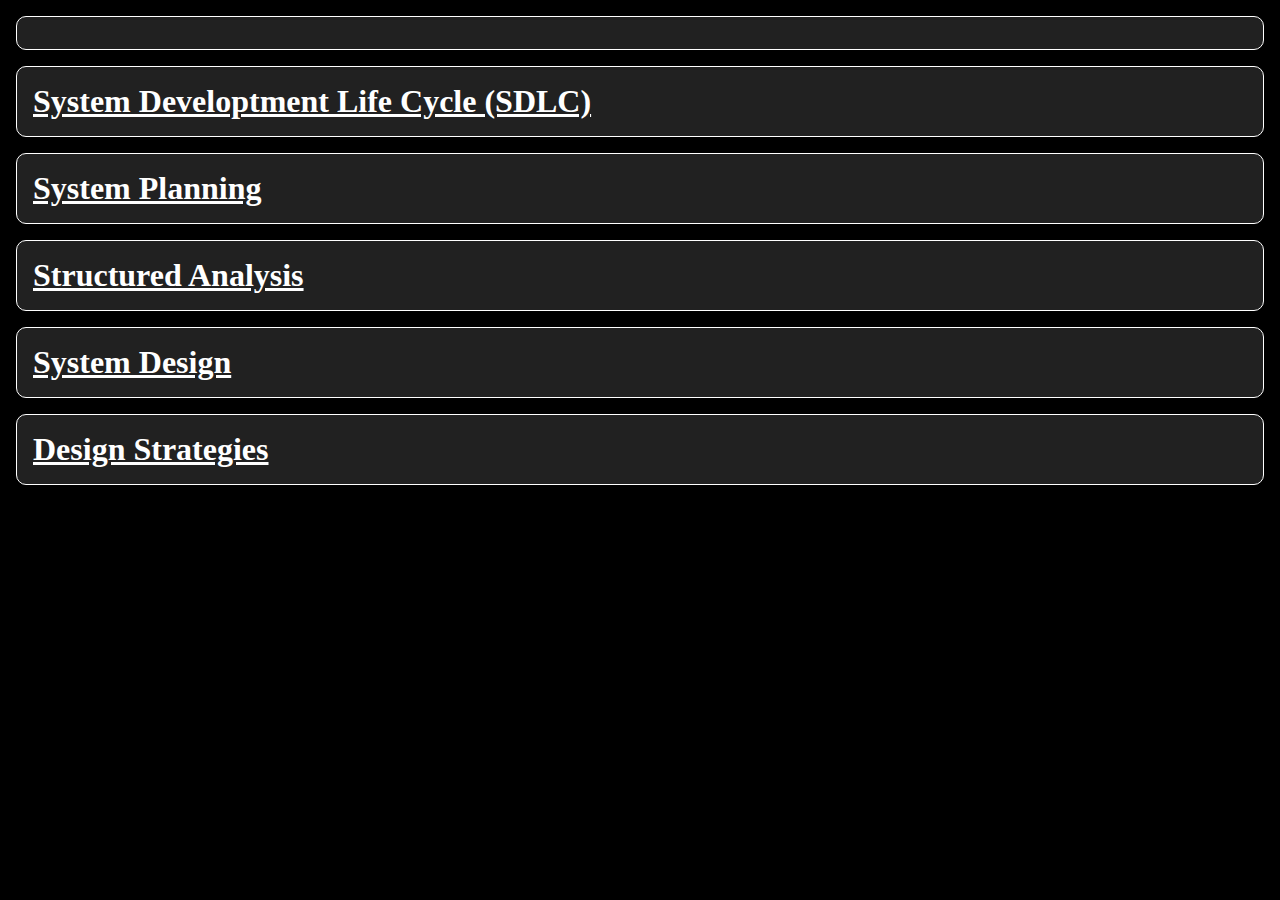
<file: index.html>
<!DOCTYPE html>
<html lang="en">
<head>
    <meta charset="UTF-8">
    <meta name="viewport" content="width=device-width, initial-scale=1.0">
    <title>Notes</title>
    <link rel="stylesheet" href="./style.css">
</head>
<body>
    <h1><a href=""></a></h1>
    <h1><a href="./SDLC/index.html">System Developtment Life Cycle (SDLC)</a></h1>
    <h1><a href="./System Planning/index.html">System Planning</a></h1>
    <h1><a href="./Structured Analysis/index.html">Structured Analysis</a></h1>
    <h1><a href="./System Design/index.html">System Design</a></h1>
    <h1><a href="./Design Strategies/index.html">Design Strategies</a></h1>
</body>
</html>
</file>
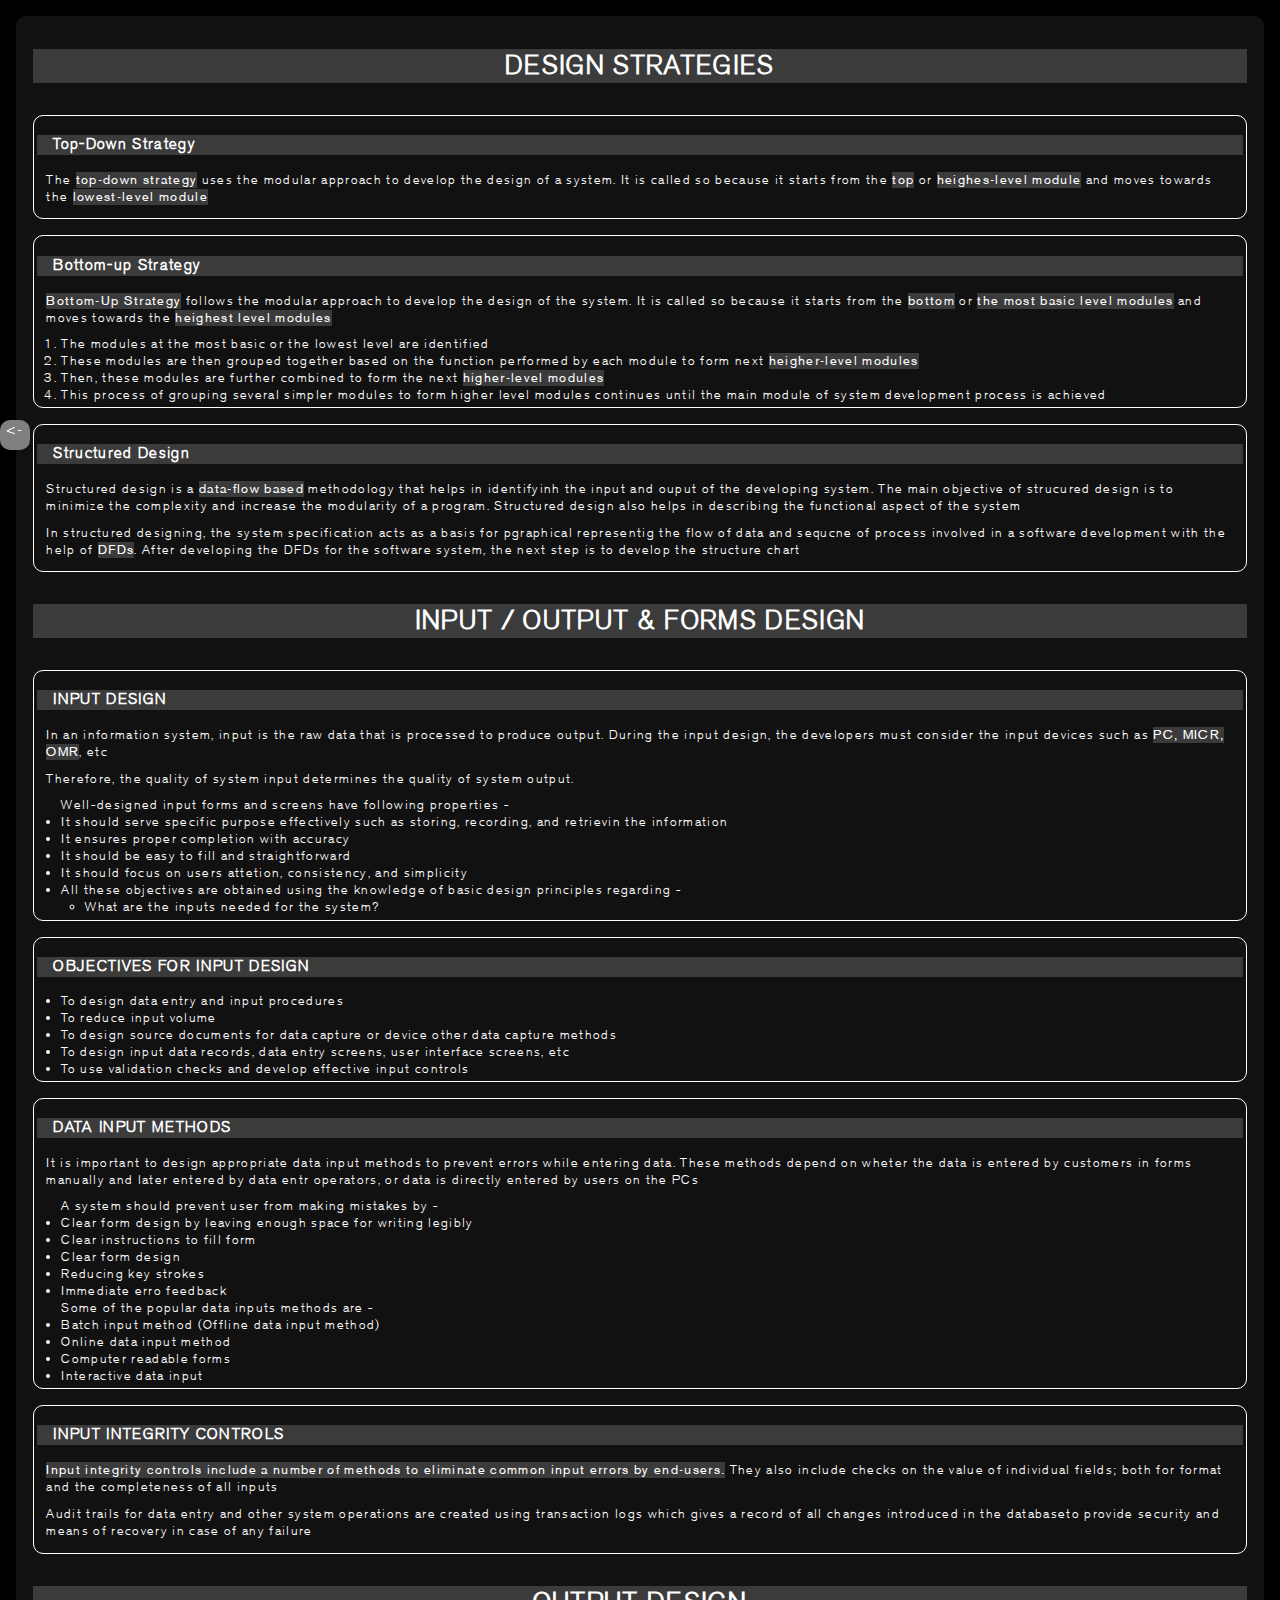
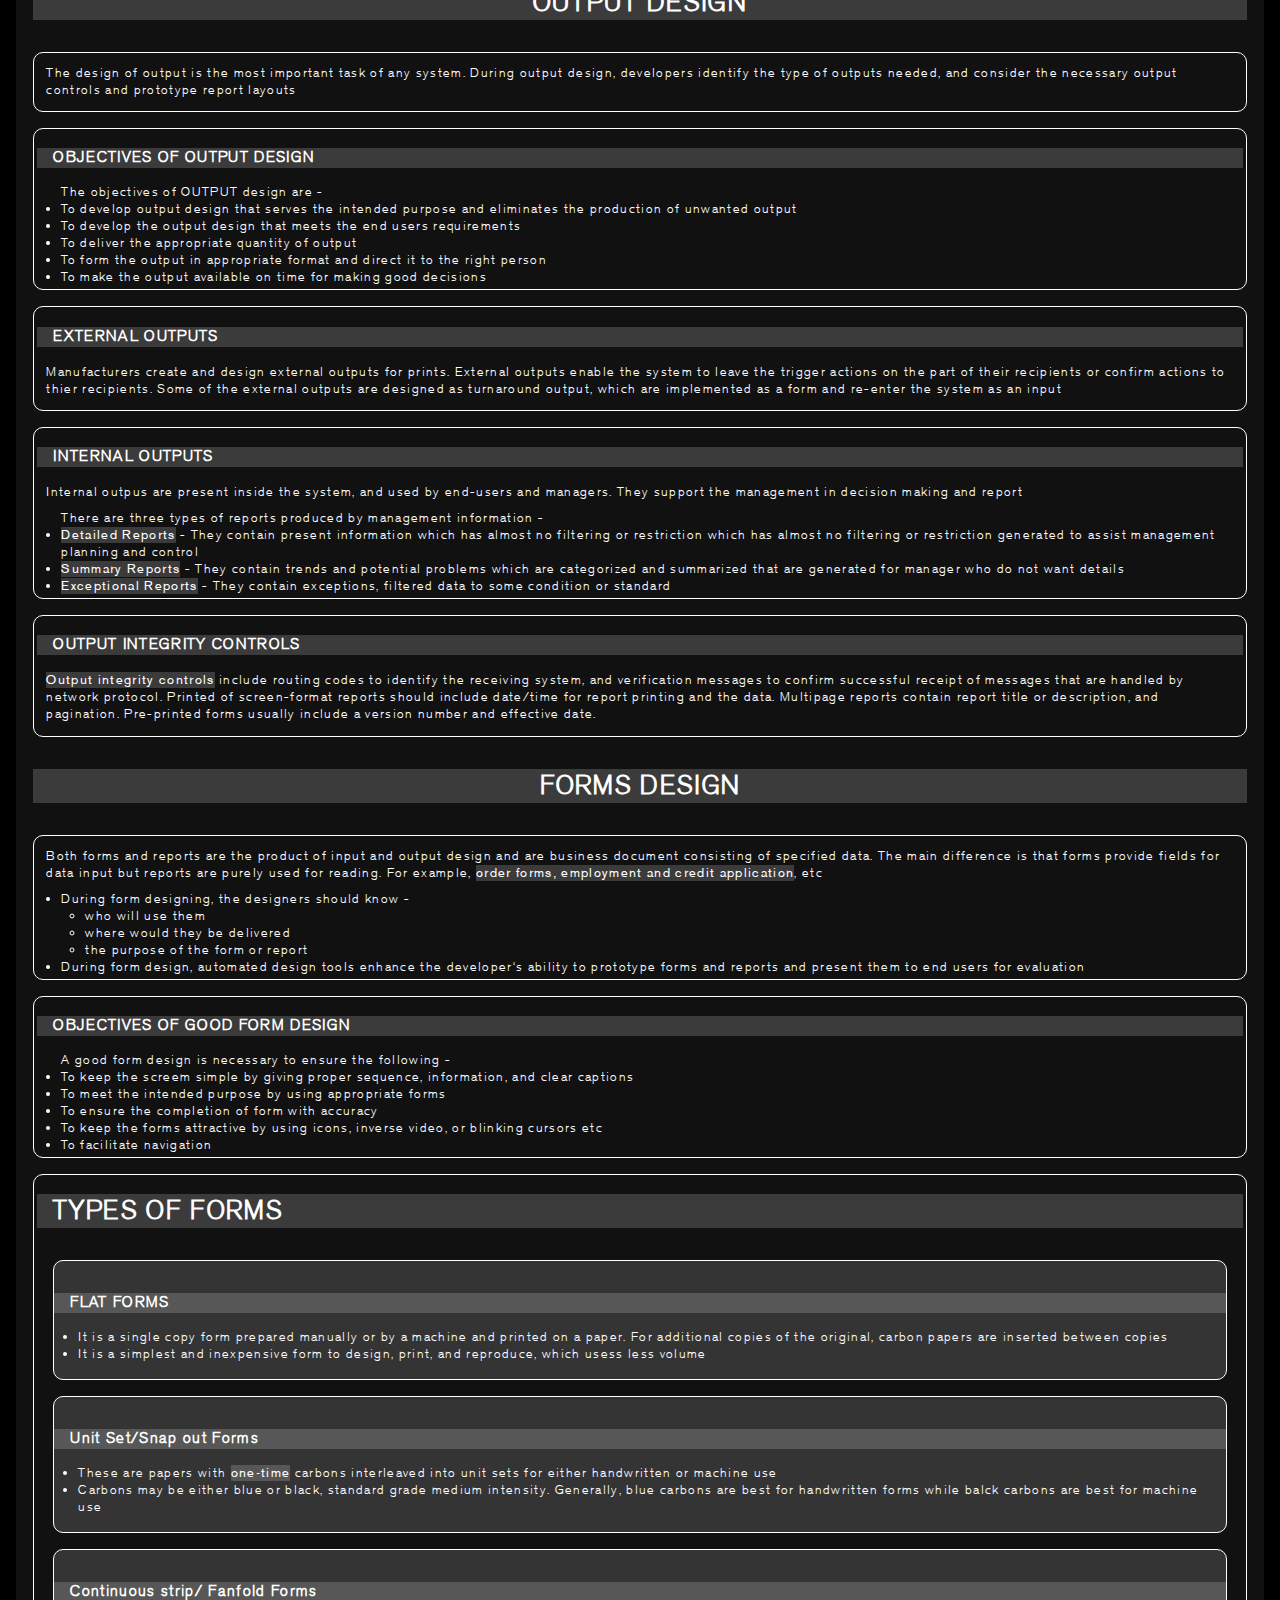
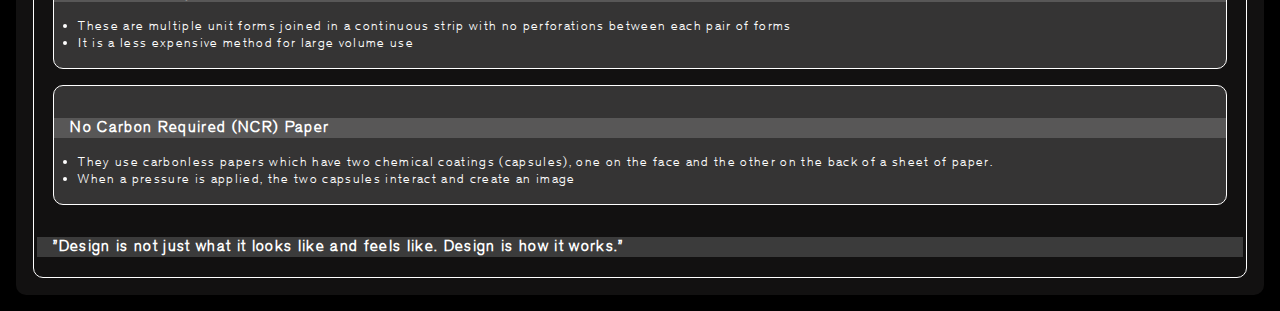
<file: Design Strategies/index.html>
<!DOCTYPE html>
<html lang="en">
<head>
    <meta charset="UTF-8">
    <meta name="viewport" content="width=device-width, initial-scale=1.0">
    <title>Document</title>
    <link rel="stylesheet" href="../master.css">
</head>
<body>
    <main>
        <header><h1>DESIGN STRATEGIES</h1></header>
        <section>
            <h3>Top-Down Strategy</h3>
            <p>The <span>top-down strategy</span> uses the modular approach to develop the design of a system. It is called so because it starts from the <span>top</span> or <span>heighes-level module</span> and moves towards the <span>lowest-level module</span> </p>
        </section>
        <section>
            <h3>Bottom-up Strategy</h3>
            <p><span>Bottom-Up Strategy</span> follows the modular approach to develop the design of the system. It is called so because it starts from the <span>bottom</span> or <span>the most basic level modules</span> and moves towards the <span>heighest level modules</span></p>
            <ol>
                <li>The modules at the most basic or the lowest level are identified</li>
                <li>These modules are then grouped together based on the function performed by each module to form next <span>heigher-level modules</span></li>
                <li>Then, these modules are further combined to form the next <span>higher-level modules</span></li>
                <li>This process of grouping several simpler modules to form higher level modules continues until the main module of system development process is achieved</li>
            </ol>
        </section>
        <section>
            <h3>Structured Design</h3>
            <p>Structured design is a <span>data-flow based</span> methodology that helps in identifyinh the input and ouput of the developing system. The main objective of strucured design is to minimize the complexity and increase the modularity of a program. Structured design also helps in describing the functional aspect of the system</p>
            <p>In structured designing, the system specification acts as a basis for pgraphical representig the flow of data and sequcne of process involved in a software development with the help of <span>DFDs</span>. After developing the DFDs for the software system, the next step is to develop the structure chart</p>
        </section>
        <header><h1>INPUT / OUTPUT & FORMS DESIGN</h1></header>
        <section>
            <h3>INPUT DESIGN</h3>
            <p>In an information system, input is the raw data that is processed to produce output. During the input design, the developers must consider the input devices such as <span>PC, MICR, OMR</span>, etc</p>
            <p>Therefore, the quality of system input determines the quality of system output.</p>
            <ul>Well-designed input forms and screens have following properties - 
                <li>It should serve specific purpose effectively such as storing, recording, and retrievin the information</li>
                <li>It ensures proper completion with accuracy</li>
                <li>It should be easy to fill and straightforward</li>
                <li>It should focus on users attetion, consistency, and simplicity</li>
                <li>All these objectives are obtained using the knowledge of basic design principles regarding -</li>
                <ul>
                    <li>What are the inputs needed for the system?</li>
                </ul>
            </ul>
        </section>
        <section>
            <h3>OBJECTIVES FOR INPUT DESIGN</h3>
            <ul>
                <li>To design data entry and input procedures</li>
                <li>To reduce input volume</li>
                <li>To design source documents for data capture or device other data capture methods</li>
                <li>To design input data records, data entry screens, user interface screens, etc</li>
                <li>To use validation checks and develop effective input controls</li>
            </ul>
        </section>
        <section>
            <h3>DATA INPUT METHODS</h3>
            <p>It is important to design appropriate data input methods to prevent errors while entering data. These methods depend on wheter the data is entered by customers in forms manually and later entered by data entr operators, or data is directly entered by users on the PCs</p>
            <ul>A system should prevent user from making mistakes by - 
                <li>Clear form design by leaving enough space for writing legibly</li>
                <li>Clear instructions to fill form</li>
                <li>Clear form design</li>
                <li>Reducing key strokes</li>
                <li>Immediate erro feedback</li>
            </ul>
            <ul>Some of the popular data inputs methods are - 
                <li>Batch input method (Offline data input method)</li>
                <li>Online data input method</li>
                <li>Computer readable forms</li>
                <li>Interactive data input</li>
            </ul>
        </section>
        <section>
            <h3>INPUT INTEGRITY CONTROLS</h3>
            <p><span>Input integrity controls include a number of methods to eliminate common input errors by end-users.</span> They also include checks on the value of individual fields; both for format and the completeness of all inputs</p>
            <p>Audit trails for data entry and other system operations are created using transaction logs which gives a record of all changes introduced in the databaseto provide security and means of recovery in case of any failure</p>
        </section>
        <header><h1>OUTPUT DESIGN</h1></header>
        <section>
            <p>The design of output is the most important task of any system. During output design, developers identify the type of outputs needed, and consider the necessary output controls and prototype report layouts</p>
        </section>
        <section>
            <h3>OBJECTIVES OF OUTPUT DESIGN</h3>
            <ul>The objectives of OUTPUT design are -
                <li>To develop output design that serves the intended purpose and eliminates the production of unwanted output</li>
                <li>To develop the output design that meets the end users requirements</li>
                <li>To deliver the appropriate quantity of output</li>
                <li>To form the output in appropriate format and direct it to the right person</li>
                <li>To make the output available on time for making good decisions</li>
            </ul>
        </section>
        <section>
            <h3>EXTERNAL OUTPUTS</h3>
            <p>Manufacturers create and design external outputs for prints. External outputs enable the system to leave the trigger actions on the part of their recipients or confirm actions to thier recipients. Some of the external outputs are designed as turnaround output, which are implemented as a form and re-enter the system as an input</p>
        </section>
        <section>
            <h3>INTERNAL OUTPUTS</h3>
            <p>Internal outpus are present inside the system, and used by end-users and managers. They support the management in decision making and report</p>
            <ul>There are three types of reports produced by management information -
                <li><span>Detailed Reports</span> - They contain present information which has almost no filtering or restriction which has almost no filtering or restriction generated to assist management planning and control</li>
                <li><span>Summary Reports</span> - They contain trends and potential problems which are categorized and summarized that are generated for manager who do not want details</li>
                <li><span>Exceptional Reports</span> - They contain exceptions, filtered data to some condition or standard</li>
            </ul>
        </section>
        <section>
            <h3>OUTPUT INTEGRITY CONTROLS</h3>
            <p><span>Output integrity controls</span> include routing codes to identify the receiving system, and verification messages to confirm successful receipt of messages that are handled by network protocol. Printed of screen-format reports should include date/time for report printing and the data. Multipage reports contain report title or description, and pagination. Pre-printed forms usually include a version number and effective date.</p>
        </section>
        <header><h1>FORMS DESIGN</h1></header>
        <section>
            <p>Both forms and reports are the product of input and output design and are business document consisting of specified data. The main difference is that forms provide fields for data input but reports are purely used for reading. For example, <span>order forms, employment and credit application</span>, etc</p>
            <ul>
                <li>During form designing, the designers should know -
                    <ul>
                        <li>who will use them</li>
                        <li>where would they be delivered</li>
                        <li>the purpose of the form or report</li>
                    </ul>
                </li>
                <li>During form design, automated design tools enhance the developer's ability to prototype forms and reports and present them to end users for evaluation</li>
            </ul>
        </section>
        <section>
            <h3>OBJECTIVES OF GOOD FORM DESIGN</h3>
            <ul>A good form design is necessary to ensure the following -
                <li>To keep the screem simple by giving proper sequence, information, and clear captions</li>
                <li>To meet the intended purpose by using appropriate forms</li>
                <li>To ensure the completion of form with accuracy</li>
                <li>To keep the forms attractive by using icons, inverse video, or blinking cursors etc</li>
                <li>To facilitate navigation</li>
            </ul>
        </section>
        <section>
            <h1>TYPES OF FORMS</h1>
            <div class="con">
                <div class="con-items">
                    <h3>FLAT FORMS</h3>
                    <ul>
                        <li>It is a single copy form prepared manually or by a machine and printed on a paper. For additional copies of the original, carbon papers are inserted between copies</li>
                        <li>It is a simplest and inexpensive form to design, print, and reproduce, which usess less volume</li>
                    </ul>
                </div>
                <div class="con-items">
                    <h3>Unit Set/Snap out Forms</h3>
                    <ul>
                        <li>These are papers with <span>one-time</span> carbons interleaved into unit sets for either handwritten or machine use</li>
                        <li>Carbons may be either blue or black, standard grade medium intensity. Generally, blue carbons are best for handwritten forms while balck carbons are best for machine use</li>
                    </ul>
                </div>
                <div class="con-items">
                    <h3>Continuous strip/ Fanfold Forms</h3>
                    <ul>
                        <li>These are multiple unit forms joined in a continuous strip with no perforations between each pair of forms</li>
                        <li>It is a less expensive method for large volume use</li>
                    </ul>
                </div>
                <div class="con-items">
                    <h3>No Carbon Required (NCR) Paper</h3>
                    <ul>
                        <li>They use carbonless papers which have two chemical coatings (capsules), one on the face and the other on the back of a sheet of paper.</li>
                        <li>When a pressure is applied, the two capsules interact and create an image</li>
                    </ul>
                </div>
            </div>
            <h3>"Design is not just what it looks like and feels like. Design is how it works."</h3>
        </section>
    </main>
    <a href="../index.html">&lt;-</a>
</body>
</html>
</file>
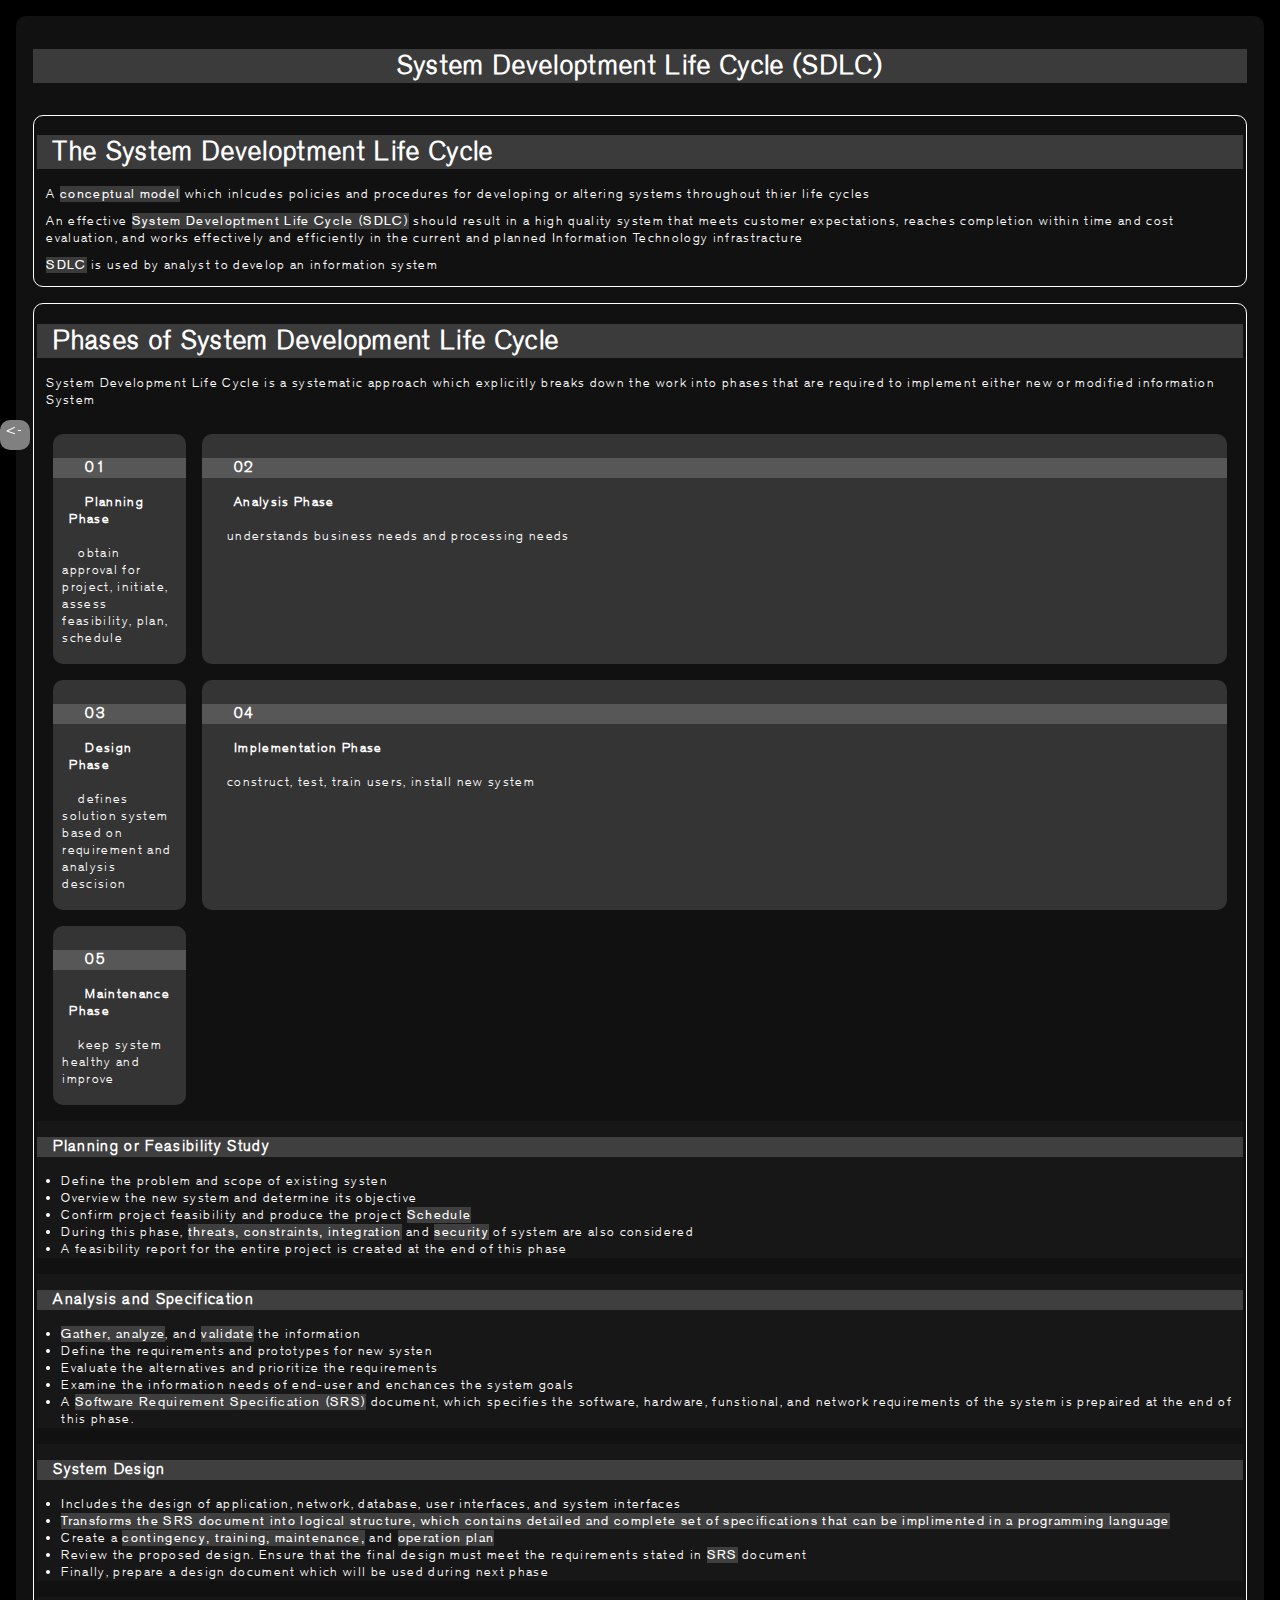
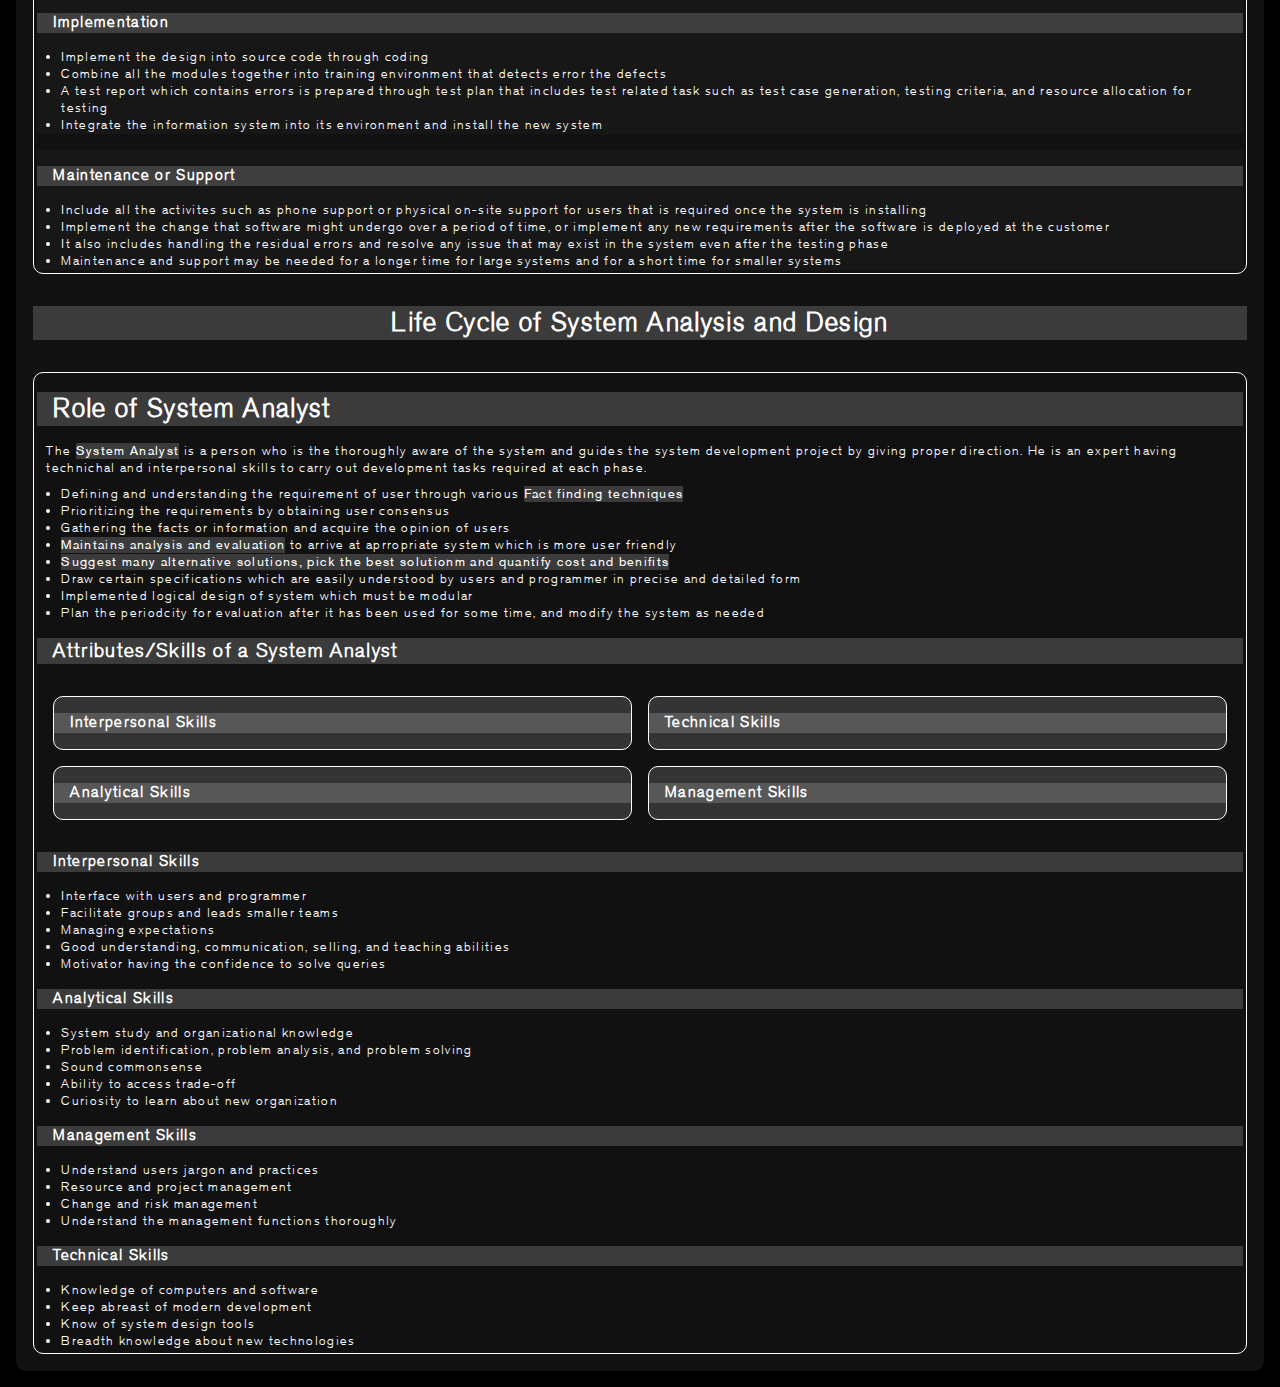
<file: SDLC/index.html>
<!DOCTYPE html>
<html lang="en">
<head>
    <meta charset="UTF-8">
    <meta name="viewport" content="width=device-width, initial-scale=1.0">
    <title>SDLC</title>
    <link rel="stylesheet" href="./style.css">
    <script src="./script.js" defer></script>
</head>
<body >

        <main>
            <header>
                <h1>System Developtment Life Cycle (SDLC)</h1>
            </header>
            <section>
                <h1>The System Developtment Life Cycle</h1>
                <p>A <span>conceptual model</span> which inlcudes policies and procedures for developing or altering systems throughout thier life cycles</p>
                <p>An effective <span>System Developtment Life Cycle (SDLC)</span> should result in a high quality system that meets customer expectations, reaches completion within time and cost evaluation, and works effectively and efficiently in the current and planned Information Technology infrastracture</p>
                <p><span>SDLC</span> is used by analyst to develop an information system</p>
            </section>
            <section>
                <h1>Phases of System Development Life Cycle</h1>
                <p>System Development Life Cycle is a systematic approach which explicitly breaks down the work into phases that are required to implement either new or modified information System</p>

                <div id="phase-con">
                    <div class="phase-items">
                        <h3>01</h3>
                        <h4>Planning Phase</h4>
                        <p>obtain approval for project, initiate, assess feasibility, plan, schedule</p>
                    </div>
                    <div class="phase-items">
                        <h3>02</h3>
                        <h4>Analysis Phase</h4>
                        <p>understands business needs and processing needs</p>
                    </div>
                    <div class="phase-items">
                        <h3>03</h3>
                        <h4>Design Phase</h4>
                        <p>defines solution system based on requirement and analysis descision</p>
                    </div>
                    <div class="phase-items">
                        <h3>04</h3>
                        <h4>Implementation Phase</h4>
                        <p>construct, test, train users, install new system</p>
                    </div>
                    <div class="phase-items">
                        <h3>05</h3>
                        <h4>Maintenance Phase</h4>
                        <p>keep system healthy and improve</p>
                    </div>
                </div>
                <div id="phase-list">
                    <div class="phase-list-items">
                        <h3>Planning or Feasibility Study</h3>
                        <ul>
                            <li>Define the problem and scope of existing systen</li>
                            <li>Overview the new system and determine its objective</li>
                            <li>Confirm project feasibility and produce the project <span>Schedule</span></li>
                            <li>During this phase, <span>threats, constraints, integration</span> and
                            <span>security</span> of system are also considered</li>
                            <li>A feasibility report for the entire project is created at the end of this phase</li>
                        </ul>
                    </div>
                    <div class="phase-list-items">
                        <h3>Analysis and Specification</h3>
                        <ul>
                            <li><span>Gather, analyze</span>, and <span>validate</span> the information</li>
                            <li>Define the requirements and prototypes for new systen</li>
                            <li>Evaluate the alternatives and prioritize the requirements</li>
                            <li>Examine the information needs of end-user and enchances the system goals</li>
                            <li>A <span>Software Requirement Specification (SRS)</span> document, which specifies the software, hardware, funstional, and network requirements of the system is prepaired at the end of this phase.</li>
                        </ul>
                    </div>
                    <div class="phase-list-items">
                        <h3>System Design</h3>
                        <ul>
                            <li>Includes the design of application, network, database, user interfaces, and system interfaces</li>
                            <li><span>Transforms the SRS document into logical structure, which contains detailed and complete set of specifications that can be implimented in a programming language</span></li>
                            <li>Create a <span>contingency, training, maintenance,</span> and <span>operation plan</span></li>
                            <li>Review the proposed design. Ensure that the final design must meet the requirements stated in <span>SRS</span> document</li>
                            <li>Finally, prepare a design document which will be used during next phase</li>
                        </ul>
                    </div>
                    <div class="phase-list-items">
                        <h3>Implementation</h3>
                        <ul>
                            <li>Implement the design into source code through coding</li>
                            <li>Combine all the modules together into training environment that detects error the defects</li>
                            <li>A test report which contains errors is prepared through test plan that includes test related task such as test case generation, testing criteria, and resource allocation for testing</li>
                            <li>Integrate the information system into its environment and install the new system</li>
                        </ul>
                    </div>
                    <div class="phase-list-items">
                        <h3>Maintenance or Support</h3>
                        <ul>
                            <li>Include all the activites such as phone support or physical on-site support for users that is required once the system is installing</li>
                            <li>Implement the change that software might undergo over a period of time, or implement any new requirements after the software is deployed at the customer</li>
                            <li>It also includes handling the residual errors and resolve any issue that may exist in the system even after the testing phase</li>
                            <li>Maintenance and support may be needed for a longer time for large systems and for a short time for smaller systems</li>
                        </ul>
                    </div>
                </div>
            </section>
            <header>
                <h1>Life Cycle of System Analysis and Design</h1>
            </header>
            <section>
                <h1>Role of System Analyst</h1>
                <p>The <span>System Analyst</span> is a person who is the thoroughly aware of the system and guides the system development project by giving proper direction. He is an expert having technichal and interpersonal skills to carry out development tasks required at each phase.</p>
                <div id="system-analyst">
                    <ul>
                        <li>Defining and understanding the requirement of user through various <span>Fact finding techniques</span></li>
                        <li>Prioritizing the requirements by obtaining user consensus</li>
                        <li>Gathering the facts or information and acquire the opinion of users</li>
                        <li><span>Maintains analysis and evaluation</span> to arrive at aprropriate system which is more user friendly</li>
                        <li><span>Suggest many alternative solutions, pick the best solutionm and quantify cost and benifits</span></li>
                        <li>Draw certain specifications which are easily understood by users and programmer in precise and detailed form</li>
                        <li>Implemented logical design of system which must be modular</li>
                        <li>Plan the periodcity for evaluation after it has been used for some time, and modify the system as needed</li>
                    </ul>
                </div>
                <h2>Attributes/Skills of a System Analyst</h2>
                <div id="skills-analyst">
                    <div class="skill-items">
                        <h3>Interpersonal Skills</h3>
                    </div>
                    <div class="skill-items">
                        <h3>Technical Skills</h3>
                    </div>
                    <div class="skill-items">
                        <h3>Analytical Skills</h3>
                    </div>
                    <div class="skill-items">
                        <h3>Management Skills</h3>
                    </div>
                </div>
                <div id="skill-analyst-explanation">
                    <div class="skill-explain-item">
                        <h3>Interpersonal Skills</h3>
                        <ul>
                            <li>Interface with users and programmer</li>
                            <li>Facilitate groups and leads smaller teams</li>
                            <li>Managing expectations</li>
                            <li>Good understanding, communication, selling, and teaching abilities</li>
                            <li>Motivator having the confidence to solve queries</li>
                        </ul>
                    </div>
                    <div class="skill-explain-item">
                        <h3>Analytical Skills</h3>
                        <ul>
                            <li>System study and organizational knowledge</li>
                            <li>Problem identification, problem analysis, and problem solving</li>
                            <li>Sound commonsense</li>
                            <li>Ability to access trade-off</li>
                            <li>Curiosity to learn about new organization</li>
                        </ul>
                    </div>
                    <div class="skill-explain-item">
                        <h3>Management Skills</h3>
                        <ul>
                            <li>Understand users jargon and practices</li>
                            <li>Resource and project management</li>
                            <li>Change and risk management</li>
                            <li>Understand the management functions thoroughly</li>
                        </ul>
                    </div>
                    <div class="skill-explain-item">
                        <h3>Technical Skills</h3>
                        <ul>
                            <li>Knowledge of computers and software</li>
                            <li>Keep abreast of modern development</li>
                            <li>Know of system design tools</li>
                            <li>Breadth knowledge about new technologies</li>
                        </ul>
                    </div>
                </div>
            </section>
        </main>
        <a href="../index.html">&lt;-</a>
</body>
</html>
</file>
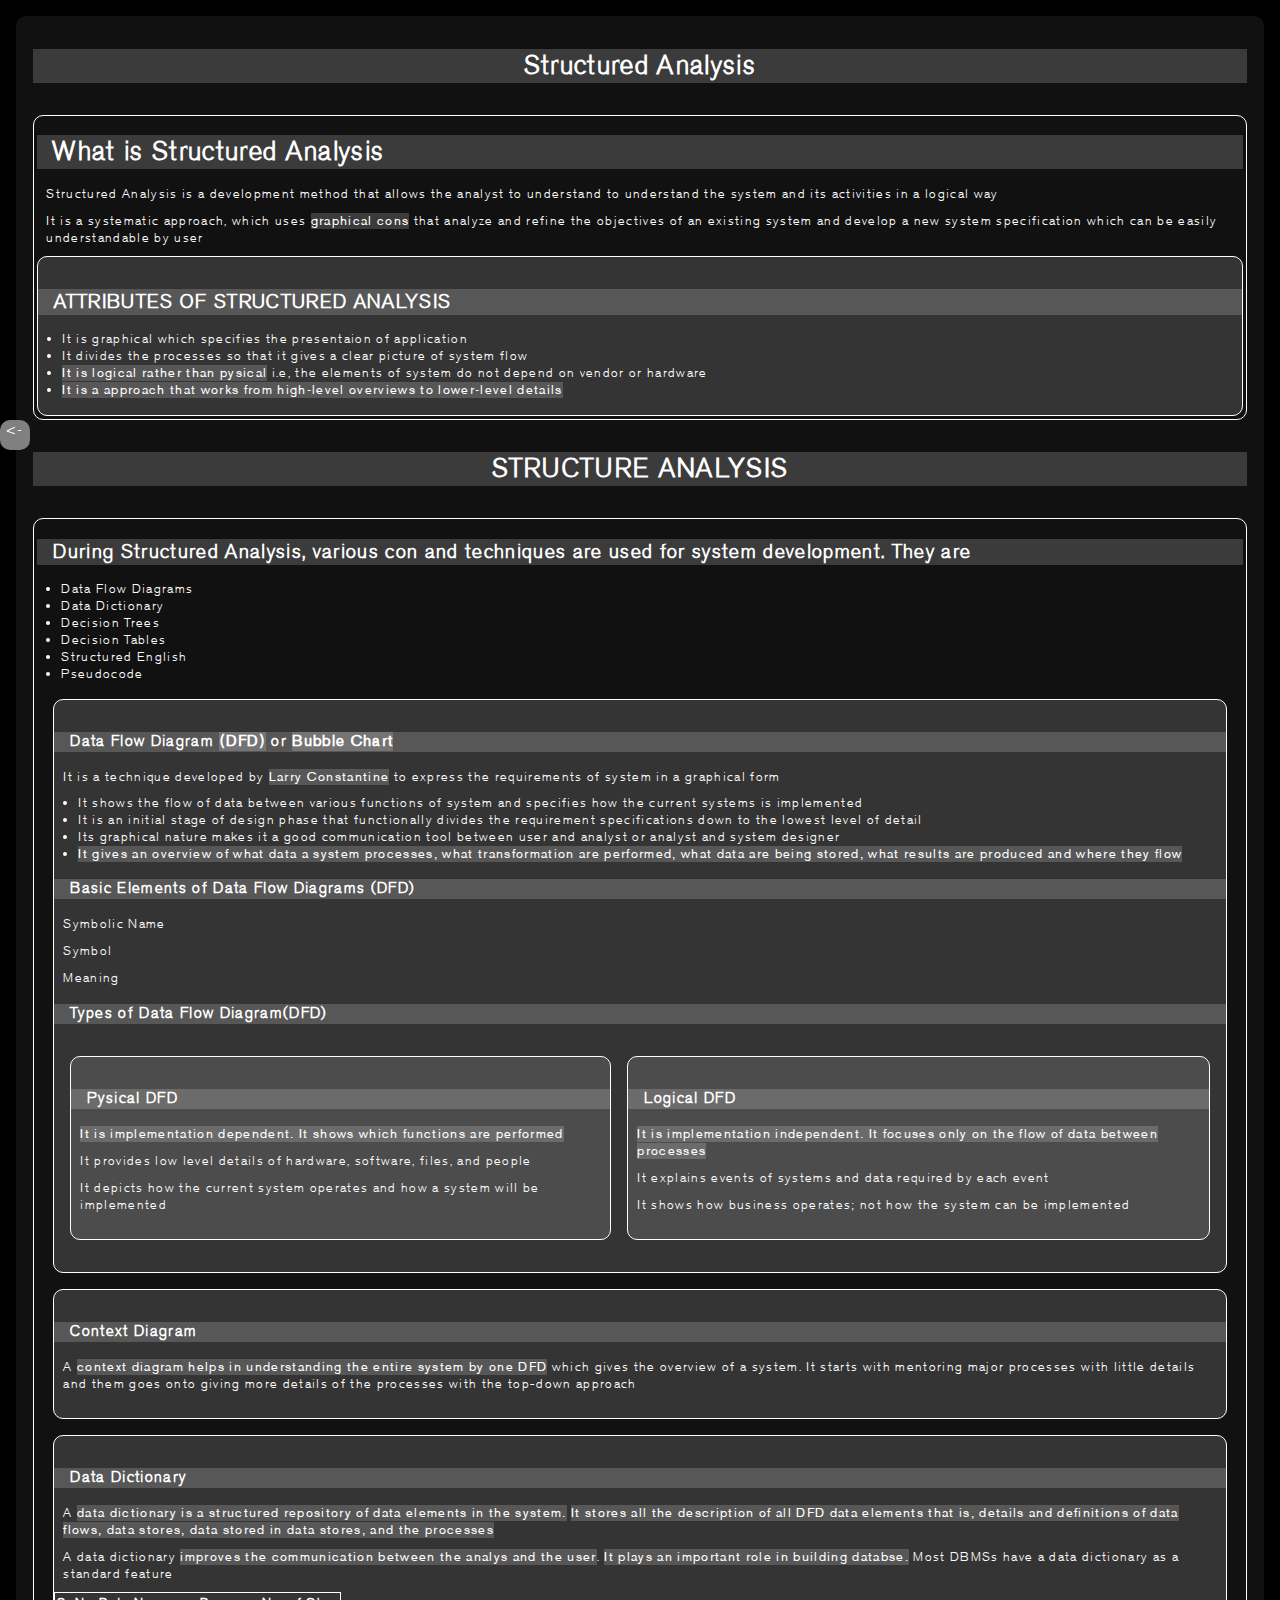
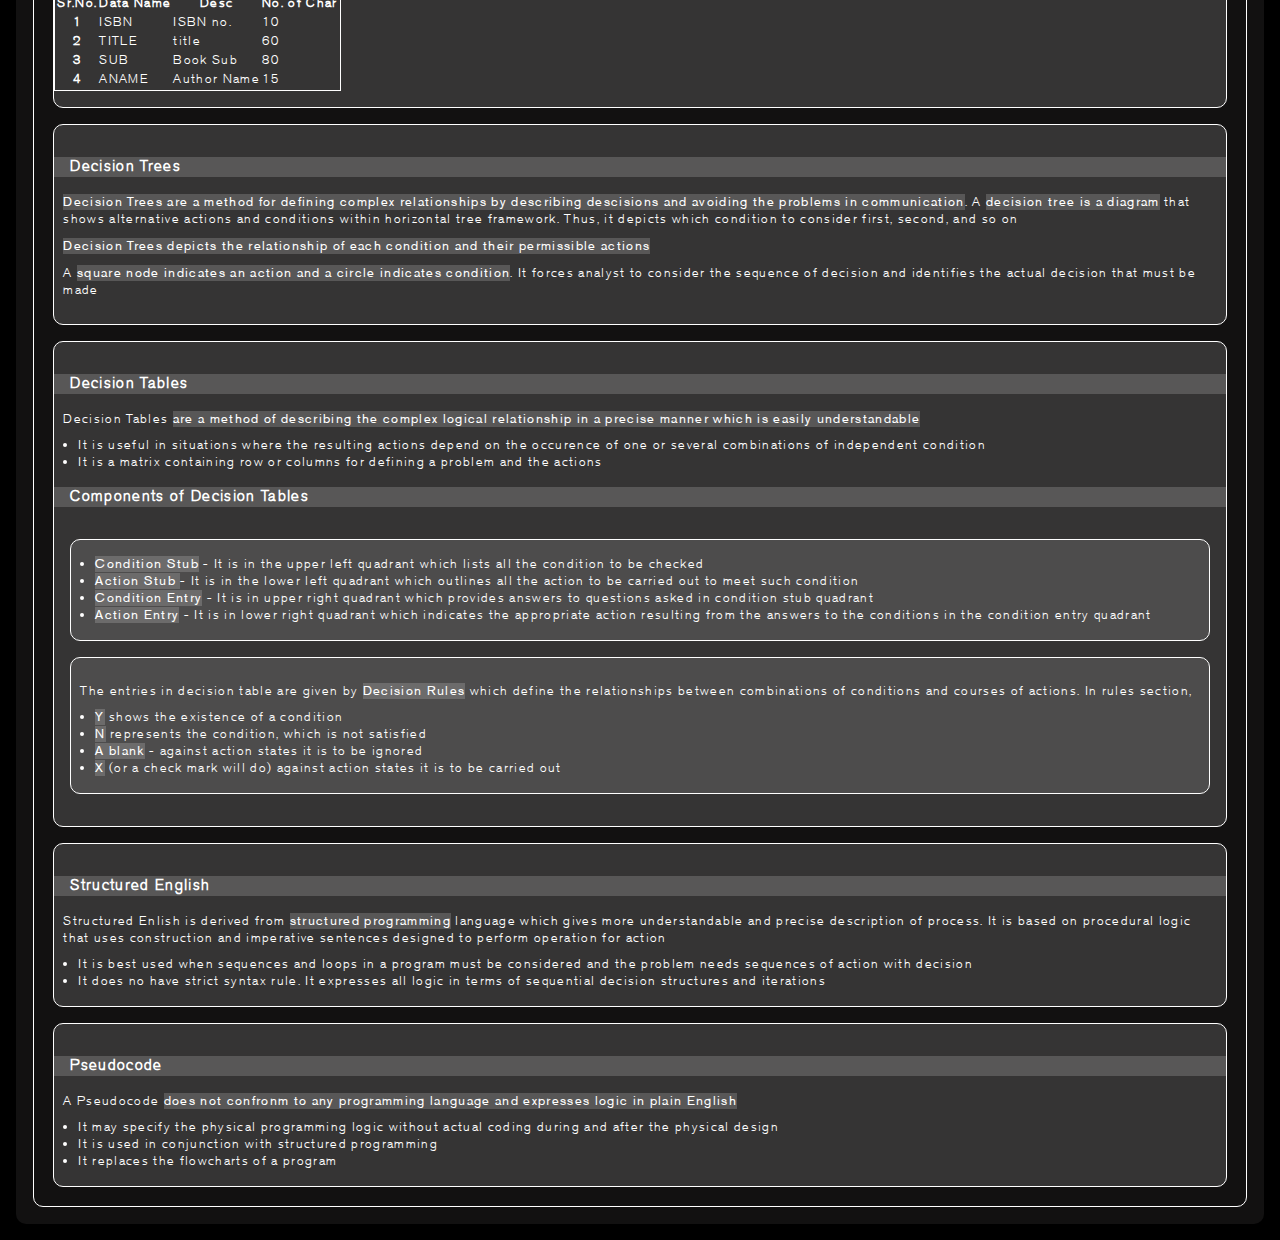
<file: Structured Analysis/index.html>
<!DOCTYPE html>
<html lang="en">
<head>
    <meta charset="UTF-8">
    <meta name="viewport" content="width=device-width, initial-scale=1.0">
    <title>Structured Analysis</title>
    <link rel="stylesheet" href="./style.css">
</head>
<body>
    <main>
        <header><h1>Structured Analysis</h1></header>
        <section>
            <h1>What is Structured Analysis</h1>
            <p>Structured Analysis is a development method that allows the analyst to understand to understand the system and its activities in a logical way</p>
            <p>It is a systematic approach, which uses <span>graphical cons</span> that analyze and refine the objectives of an existing system and develop a new system specification which can be easily understandable by user</p>

            <div id="attributes">
                <h2>ATTRIBUTES OF STRUCTURED ANALYSIS</h2>
                <ul>
                    <li>It is graphical which specifies the presentaion of application</li>
                    <li>It divides the processes so that it gives a clear picture of system flow</li>
                    <li><span>It is logical rather than pysical</span> i.e, the elements of system do not depend on vendor or hardware</li>
                    <li><span>It is a approach that works from high-level overviews to lower-level details</span></li>
                </ul>
            </div>
        </section>
        <header><h1>STRUCTURE ANALYSIS</h1></header>
        <section>
            <h2>During Structured Analysis, various con and techniques are used for system development. They are</h2>
            <ul>
                <li>Data Flow Diagrams</li>
                <li>Data Dictionary</li>
                <li>Decision Trees</li>
                <li>Decision Tables</li>
                <li>Structured English</li>
                <li>Pseudocode</li>
            </ul>
            <div class="con">
                <div class="con-items">
                    <h3>Data Flow Diagram <span>(DFD)</span> or <span>Bubble Chart</span></h3>
                    <p>It is a technique developed by <span>Larry Constantine</span> to express the requirements of system in a graphical form</p>
                    <ul>
                        <li>It shows the flow of data between various functions of system and specifies how the current systems is implemented</li>
                        <li>It is an initial stage of design phase that functionally divides the requirement specifications down to the lowest level of detail</li>
                        <li>Its graphical nature makes it a good communication tool between user and analyst or analyst and system designer</li>
                        <li><span>It gives an overview of what data a system processes, what transformation are performed, what data are being stored, what results are produced and where they flow</span></li>
                    </ul>
                    <h3>Basic Elements of Data Flow Diagrams (DFD)</h3>
                    <div>
                        <p>Symbolic Name</p>
                        <p>Symbol</p>
                        <p>Meaning</p>
                    </div>
                    <h3>Types of Data Flow Diagram(DFD)</h3>
                    <div class="con" style="flex-direction: row;">
                        <div class="con-items">
                            <h3>Pysical DFD</h3>
                            <p><span>It is implementation dependent. It shows which functions are performed</span></p>
                            <p>It provides low level details of hardware, software, files, and people</p>
                            <p>It depicts how the current system operates and how a system will be implemented</p>
                        </div>
                        <div class="con-items">
                            <h3>Logical DFD</h3>
                            <p><span>It is implementation independent. It focuses only on the flow of data between processes</span></p>
                            <p>It explains events of systems and data required by each event</p>
                            <p>It shows how business operates; not how the system can be implemented</p>
                        </div>
                    </div>
                </div>
                <div class="con-items">
                    <h3>Context Diagram</h3>
                    <p>A <span>context diagram helps in understanding the entire system by one DFD</span> which gives the overview of a system. It starts with mentoring major processes with little details and them goes onto giving more details of the processes with the top-down approach</p>
                </div>
                <div class="con-items">
                    <h3>Data Dictionary</h3>
                    <p>A <span>data dictionary is a structured repository of data elements in the system.</span> <span>It stores all the description of all DFD data elements that is, details and definitions of data flows, data stores, data stored in data stores, and the processes</span></p>
                    <p>A data dictionary <span>improves the communication between the analys and the user</span>. <span>It plays an important role in building databse.</span> Most DBMSs have a data dictionary as a standard feature</p>

                    <table>
                        <tr>
                            <th>Sr.No.</th>
                            <th>Data Name</th>
                            <th>Desc</th>
                            <th>No. of Char</th>
                        </tr>
                        <tr>
                            <th>1</th>
                            <td>ISBN</td>
                            <td>ISBN no.</td>
                            <td>10</td>
                        </tr>
                        <tr>
                            <th>2</th>
                            <td>TITLE</td>
                            <td>title</td>
                            <td>60</td>
                        </tr>
                        <tr>
                            <th>3</th>
                            <td>SUB</td>
                            <td>Book Sub</td>
                            <td>80</td>
                        </tr>
                        <tr>
                            <th>4</th>
                            <td>ANAME</td>
                            <td>Author Name</td>
                            <td>15</td>
                        </tr>
                    </table>
                </div>
                <div class="con-items">
                    <h3>Decision Trees</h3>
                    <p><span>Decision Trees are a method for defining complex relationships by describing descisions and avoiding the problems in communication</span>. A <span>decision tree is a diagram</span> that shows alternative actions and conditions within horizontal tree framework. Thus, it depicts which condition to consider first, second, and so on</p>
                    <p><span>Decision Trees depicts the relationship of each condition and their permissible actions</span></p>
                    <p>A <span>square node indicates an action and a circle indicates condition</span>. It forces analyst to consider the sequence of decision and identifies the actual decision that must be made</p>
                </div>
                <div class="con-items">
                    <h3>Decision Tables</h3>
                    <p>Decision Tables <span>are a method of describing the complex logical relationship in a precise manner which is easily understandable</span></p>
                    <ul>
                        <li>It is useful in situations where the resulting actions depend on the occurence of one or several combinations of independent condition</li>
                        <li>It is a matrix containing row or columns for defining a problem and the actions</li>
                    </ul>
                    <h3>Components of Decision Tables</h3>
                    <div class="con">
                        <div class="con-items">
                            <ul>
                                <li><span>Condition Stub</span> - It is in the upper left quadrant which lists all the condition to be checked</li>
                                <li><span>Action Stub </span>- It is in the lower left quadrant which outlines all the action to be carried out to meet such condition</li>
                                <li><span>Condition Entry</span> - It is in upper right quadrant which provides answers to questions asked in condition stub quadrant</li>
                                <li><span>Action Entry</span> - It is in lower right quadrant which indicates the appropriate action resulting from the answers to the conditions in the condition entry quadrant</li>
                            </ul>
                        </div>
                        <div class="con-items">
                            <p>The entries in decision table are given by <span>Decision Rules</span> which define the relationships between combinations of conditions and courses of actions. In rules section,</p>
                            <ul>
                                <li><span>Y</span> shows the existence of a condition</li>
                                <li><span>N</span> represents the condition, which is not satisfied</li>
                                <li><span>A blank</span> - against action states it is to be ignored</li>
                                <li><span>X</span> (or a check mark will do) against action states it is to be carried out</li>
                            </ul>
                        </div>
                    </div>
                </div>
                <div class="con-items">
                    <h3>Structured English</h3>
                    <p>Structured Enlish is derived from <span>structured programming</span> language which gives more understandable and precise description of process. It is based on procedural logic that uses construction and imperative sentences designed to perform operation for action</p>
                    <ul>
                        <li>It is best used when sequences and loops in a program must be considered and the problem needs sequences of action with decision</li>
                        <li>It does no have strict syntax rule. It expresses all logic in terms of sequential decision structures and iterations</li>
                    </ul>
                </div>
                <div class="con-items">
                    <h3>Pseudocode</h3>
                    <p>A Pseudocode <span>does not confronm to any programming language and expresses logic in plain English</span></p>
                    <ul>
                        <li>It may specify the physical programming logic without actual coding during and after the physical design</li>
                        <li>It is used in conjunction with structured programming</li>
                        <li>It replaces the flowcharts of a program</li>
                    </ul>
                </div>
            </div>
        </section>
    </main>
    <a href="../index.html">&lt;-</a>
</body>
</html>
</file>
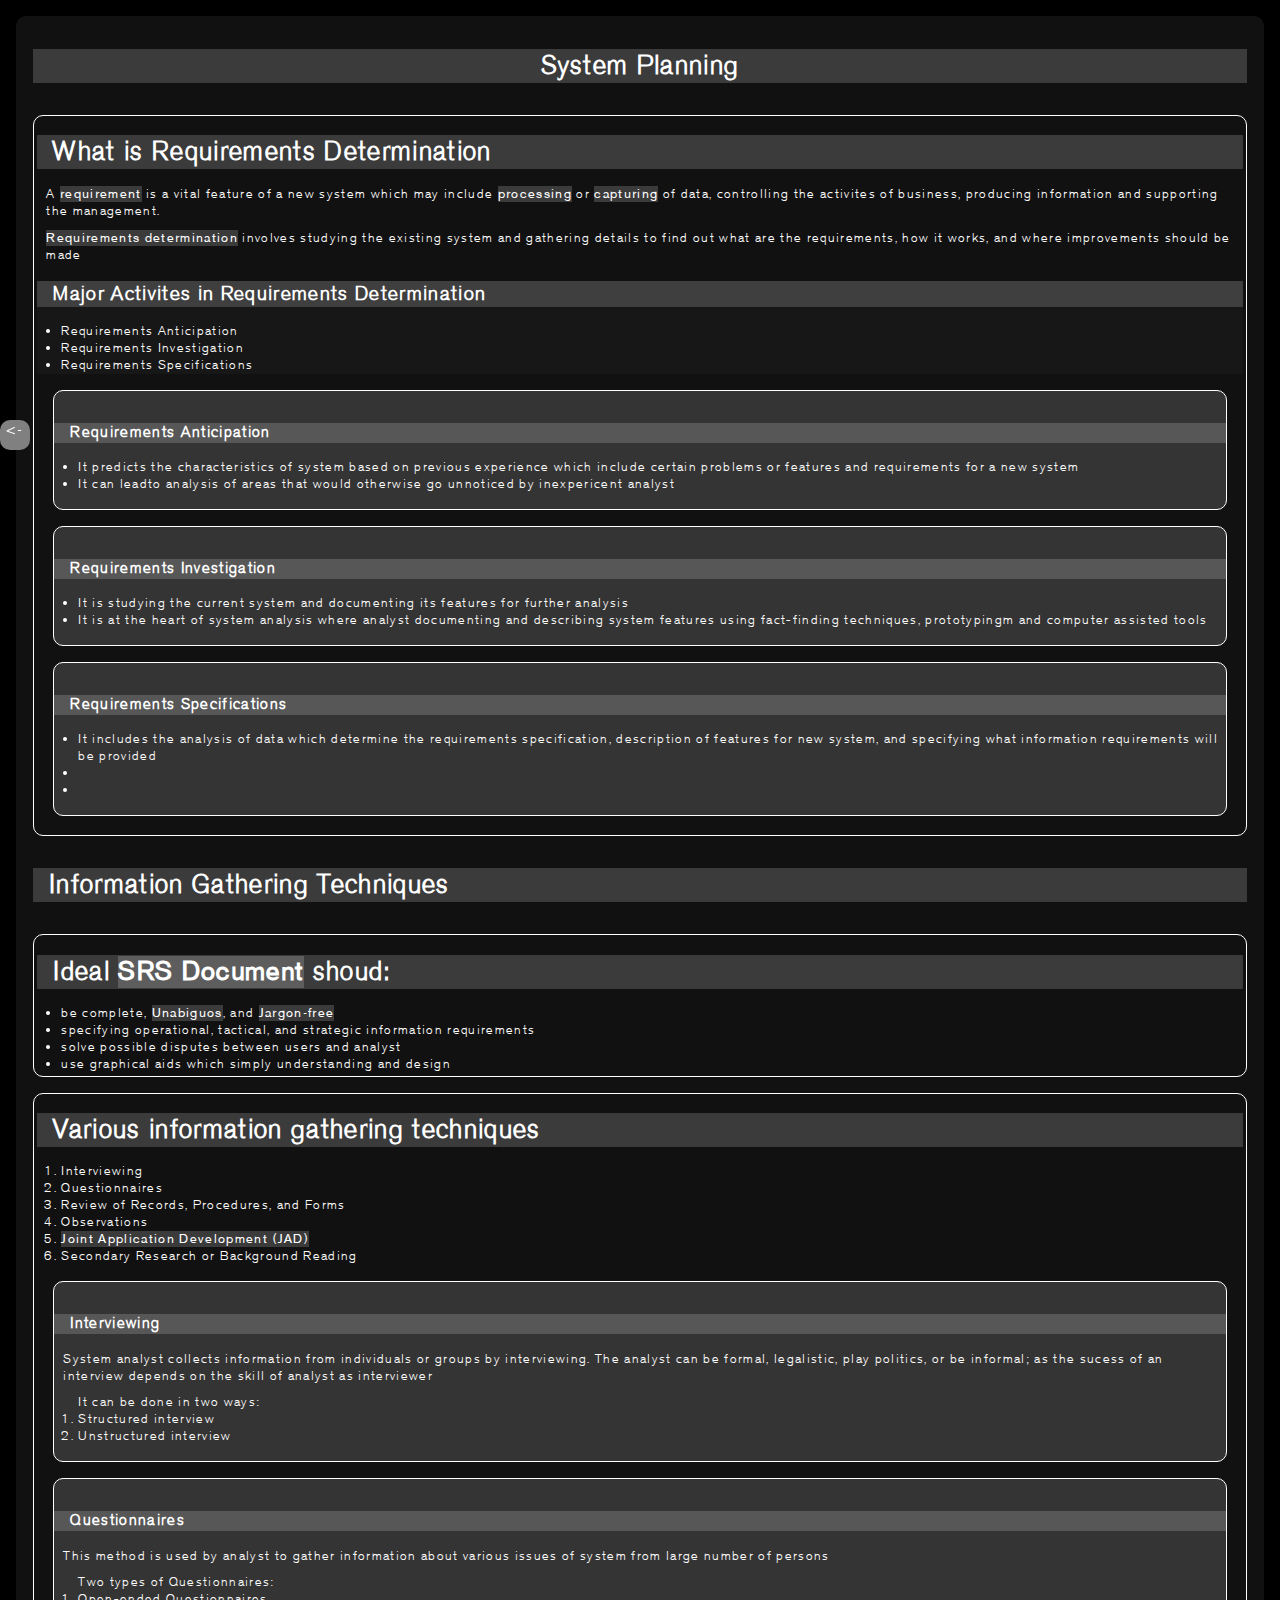
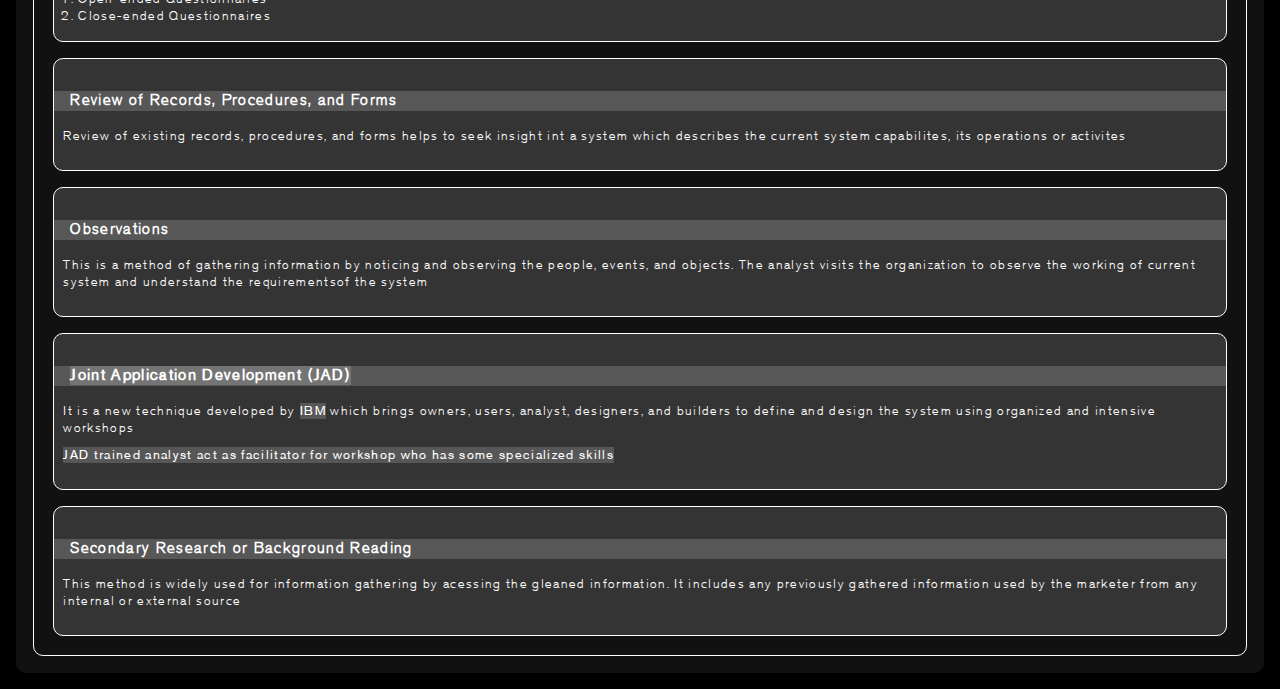
<file: System Planning/index.html>
<!DOCTYPE html>
<html lang="en">
<head>
    <meta charset="UTF-8">
    <meta name="viewport" content="width=device-width, initial-scale=1.0">
    <title>System Planning</title>
    <link rel="stylesheet" href="./style.css">
    <link rel="stylesheet" href="../SDLC/style.css">
</head>
<body>
    <main>
        <header>
            <h1> System Planning</h1>
        </header>
        <section>
            <h1>What is Requirements Determination</h1>
            <p>A <span>requirement</span> is a vital feature of a new system which may include <span>processing</span> or <span>capturing</span> of data, controlling the activites of business, producing information and supporting the management.</p>
            <p><span>Requirements determination</span> involves studying the existing system and gathering details to find out what are the requirements, how it works, and where improvements should be made</p>

            <div id="list1">
                <h2>Major Activites in Requirements Determination</h2>
                <ul>
                    <li>Requirements Anticipation</li>
                    <li>Requirements Investigation</li>
                    <li>Requirements Specifications</li>
                </ul>
            </div>
            <div id="list1-def">
                <div class="list1-items">
                    <h3>Requirements Anticipation</h3>
                    <ul>
                        <li>It predicts the characteristics of system based on previous experience which include certain problems or features and requirements for a new system</li>
                        <li>It can leadto analysis of areas that would otherwise go unnoticed by inexpericent analyst</li>
                    </ul>
                </div>
                <div class="list1-items">
                    <h3>Requirements Investigation</h3>
                    <ul>
                        <li>It is studying the current system and documenting its features for further analysis</li>
                        <li>It is at the heart of system analysis where analyst documenting and describing system features using fact-finding techniques, prototypingm and computer assisted tools</li>
                    </ul>
                </div>
                <div class="list1-items">
                    <h3>Requirements Specifications</h3>
                    <ul>
                        <li>It includes the analysis of data which determine the requirements specification, description of features for new system, and specifying what information requirements will be provided</li>
                        <li></li>
                        <li></li>
                    </ul>
                </div>
            </div>
        </section>
        <head>
            <h1>Information Gathering Techniques</h1>
        </head>
        <section>
            <h1>Ideal <span>SRS Document</span> shoud:</h1>
            <ul>
                <li>be complete, <span>Unabiguos</span>, and <span>Jargon-free</span></li>
                <li>specifying operational, tactical, and strategic information requirements</li>
                <li>solve possible disputes between users and analyst</li>
                <li>use graphical aids which simply understanding and design</li>
            </ul>
        </section>
        <section>
            <h1>Various information gathering techniques</h1>
            <ol id="info-gathering">
               <li>Interviewing</li>
               <li>Questionnaires</li>
               <li>Review of Records, Procedures, and Forms</li>
               <li>Observations</li>
               <li><span>Joint Application Development (JAD)</span></li>
               <li>Secondary Research or Background Reading</li> 
            </ol>
            <div id="info-gathering-def">
                <div class="info-items">
                    <h3>Interviewing</h3>
                    <p>System analyst collects information from individuals or groups by interviewing. The analyst can be formal, legalistic, play politics, or be informal; as the sucess of an interview depends on the skill of analyst as interviewer</p>
                    <ol>It can be done in two ways:
                        <li>Structured interview</li>
                        <li>Unstructured interview</li>
                    </ol>
                </div>
                <div class="info-items">
                    <h3>Questionnaires</h3>
                    <p>This method is used by analyst to gather information about various issues of system from large number of persons</p>
                    <ol>Two types of Questionnaires:
                        <li>Open-ended Questionnaires</li>
                        <li> Close-ended Questionnaires</li>
                    </ol>
                </div>
                <div class="info-items">
                    <h3>Review of Records, Procedures, and Forms</h3>
                    <p>Review of existing records, procedures, and forms helps to seek insight int a system which describes the current system capabilites, its operations or activites</p>
                </div>
                <div class="info-items">
                    <h3>Observations</h3>
                    <p>This is a method of gathering information by noticing and observing the people, events, and objects. The analyst visits the organization to observe the working of current system and understand the requirementsof the system</p>
                </div>
                <div class="info-items">
                    <h3><span>Joint Application Development (JAD)</span></h3>
                    <p>It is a new technique developed by <span>IBM</span> which brings owners, users, analyst, designers, and builders to define and design the system using organized and intensive workshops</p>
                    <p><span>JAD trained analyst act as facilitator for workshop who has some specialized skills</span></p>
                </div>
                <div class="info-items">
                    <h3>Secondary Research or Background Reading</h3>
                    <p>This method is widely used for information gathering by acessing the gleaned information. It includes any previously gathered information used by the marketer from any internal or external source</p>
                </div>
            </div>
        </section>
    </main>
    <a href="../index.html">&lt;-</a>
</body>
</html>
</file>
<file: style.css>
*{
    padding: 0;
    margin: 0;
    box-sizing: border-box;
}

body{
    background-color: black;
    color: white;

    display: flex;
    flex-direction: column;
    gap: 1rem;
    padding: 1rem;
}
a{
    color: white;
}
h1{
    background-color: rgba(128, 128, 128, 0.254);
    padding: 1rem;
    border: 1px solid white;
    border-radius: 10px;
}
</file>
<file: master.css>
@import url(../fonts/a750.css);

*{
    padding: 0;
    margin: 0;
    box-sizing: border-box;
}
:root{
    --primary:  rgba(43, 42, 42, 0.407);
    --secondary: rgba(255, 255, 255, 0.176);
    --item-bg: rgba(128, 128, 128, 0.316);
    --item-bg-lt: rgba(128, 128, 128, 0.053);
}
body{
    position: relative;
    background-color: black;
    color: white;
    height: auto;
    padding: 1rem;

    display: flex;
    place-items: center;
    overflow-y: scroll;
    scrollbar-width: none;
    font-family: 'thin';
    letter-spacing: 1pt;
    font-size: 10pt;
}

main{
    width: 100%;
    height: auto;
    border: 1px solid transparent;
    border-radius: 10px;

    display: flex;
    flex-direction: column;
    gap: 1rem;

    padding: 1rem;

    background-color: var(--primary);
}
span{
    background-color: var(--secondary);
    font-family: 'normal';
    letter-spacing: 1pt;
}
header{
    text-align: center;
}
h1,h2,h3,h4{
    margin: 1rem 0rem;
    padding: 0rem 1rem;
}
h1,h2,h3{
    background-color: var(--secondary);
    width: 100%;
}
section{
    border: 1px solid white;
    border-radius: 10px;
    padding: 0.2rem;
}
p{
    border: 1px solid transparent;
    margin: 0.5rem;
}

#phase-con{
    width: 100%;
    display: grid;
    grid-template-columns: -0fr 1fr;
    grid-template-rows: 1fr 1fr;
    gap: 1rem;
    padding: 1rem;
}
.phase-items{
    background-color: var(--item-bg);
    text-indent: 1rem;
    border-radius: 10px;
    padding: 0.5rem 0;
}

#phase-list{
    width: 100%;
    display: flex;
    flex-direction: column;
    gap: 1rem
}
.phase-list-items{
    background-color: var(--item-bg-lt);
}
ul,ol{
    padding: 0px 0px 0px 1.5rem;
}
#skills-analyst{
    display: grid;
    gap: 1rem;
    padding: 1rem;
    grid: 1fr 1fr / 1fr 1fr;
}
.skill-items{
    background-color: var(--item-bg);
    border: 1px solid white;
    border-radius: 10px;
}
a{
    position: fixed;
    bottom: 50%;
    left: 0;
    color: white;
    width: 30px;
    height: 30px;
    background-color: gray;
    border-radius: 10px;
    font-family: 'normal';
    text-decoration: none;
    text-align: center;
    font-size: 12pt;
}
.con{
    display: flex;
    flex-direction: column;
    gap: 1rem;
    padding: 1rem;
}
.con-items{
    border: 1px solid white;
    background-color: var(--item-bg);
    border-radius: 10px;
    padding: 1rem 0px;
}

table{
    border: 1px solid white;
}
</file>
<file: SDLC/style.css>
@import url(../fonts/a750.css);

*{
    padding: 0;
    margin: 0;
    box-sizing: border-box;
}
:root{
    --primary:  rgba(43, 42, 42, 0.407);
    --secondary: rgba(255, 255, 255, 0.176);
    --item-bg: rgba(128, 128, 128, 0.316);
    --item-bg-lt: rgba(128, 128, 128, 0.053);
}
body{
    position: relative;
    background-color: black;
    color: white;
    height: auto;
    padding: 1rem;

    display: flex;
    place-items: center;
    overflow-y: scroll;
    scrollbar-width: none;
    font-family: 'thin';
    letter-spacing: 1pt;
    font-size: 10pt;
}

main{
    width: 100%;
    height: auto;
    border: 1px solid transparent;
    border-radius: 10px;

    display: flex;
    flex-direction: column;
    gap: 1rem;

    padding: 1rem;

    background-color: var(--primary);
}
span{
    background-color: var(--secondary);
    font-family: 'normal';
    letter-spacing: 1pt;
}
header{
    text-align: center;
}
h1,h2,h3,h4{
    margin: 1rem 0rem;
    padding: 0rem 1rem;
}
h1,h2,h3{
    background-color: var(--secondary);
    width: 100%;
}
section{
    border: 1px solid white;
    border-radius: 10px;
    padding: 0.2rem;
}
p{
    border: 1px solid transparent;
    margin: 0.5rem;
}

#phase-con{
    width: 100%;
    display: grid;
    grid-template-columns: -0fr 1fr;
    grid-template-rows: 1fr 1fr;
    gap: 1rem;
    padding: 1rem;
}
.phase-items{
    background-color: var(--item-bg);
    text-indent: 1rem;
    border-radius: 10px;
    padding: 0.5rem 0;
}

#phase-list{
    width: 100%;
    display: flex;
    flex-direction: column;
    gap: 1rem
}
.phase-list-items{
    background-color: var(--item-bg-lt);
}
ul,ol{
    padding: 0px 0px 0px 1.5rem;
}
#skills-analyst{
    display: grid;
    gap: 1rem;
    padding: 1rem;
    grid: 1fr 1fr / 1fr 1fr;
}
.skill-items{
    background-color: var(--item-bg);
    border: 1px solid white;
    border-radius: 10px;
}
a{
    position: fixed;
    bottom: 50%;
    left: 0;
    color: white;
    width: 30px;
    height: 30px;
    background-color: gray;
    border-radius: 10px;
    font-family: 'normal';
    text-decoration: none;
    text-align: center;
    font-size: 12pt;
}
</file>
<file: Structured Analysis/style.css>
@import url(../master.css);

#attributes{
    border: 1px solid white;
    background-color: var(--item-bg);
    border-radius: 10px;
    padding: 1rem 0px;
}
</file>
<file: System Planning/style.css>
@import url(../master.css);
*{
    padding: 0;
     margin: 0;
     box-sizing: border-box;
}

body{
    background-color: black;
    color: white;
}
#list1{
    background-color: var(--item-bg-lt);
}
#list1-def{
    display: flex;
    flex-direction: column;
    gap: 1rem;
    padding: 1rem;
}
.list1-items{
    border: 1px solid white;
    background-color: var(--item-bg);
    border-radius: 10px;
    padding: 1rem 0px;
}


#info-gathering-def{
    display: flex;
    flex-direction: column;
    gap: 1rem;
    padding: 1rem;
}
.info-items{
    border: 1px solid white;
    background-color: var(--item-bg);
    border-radius: 10px;
    padding: 1rem 0px;
}
</file>
